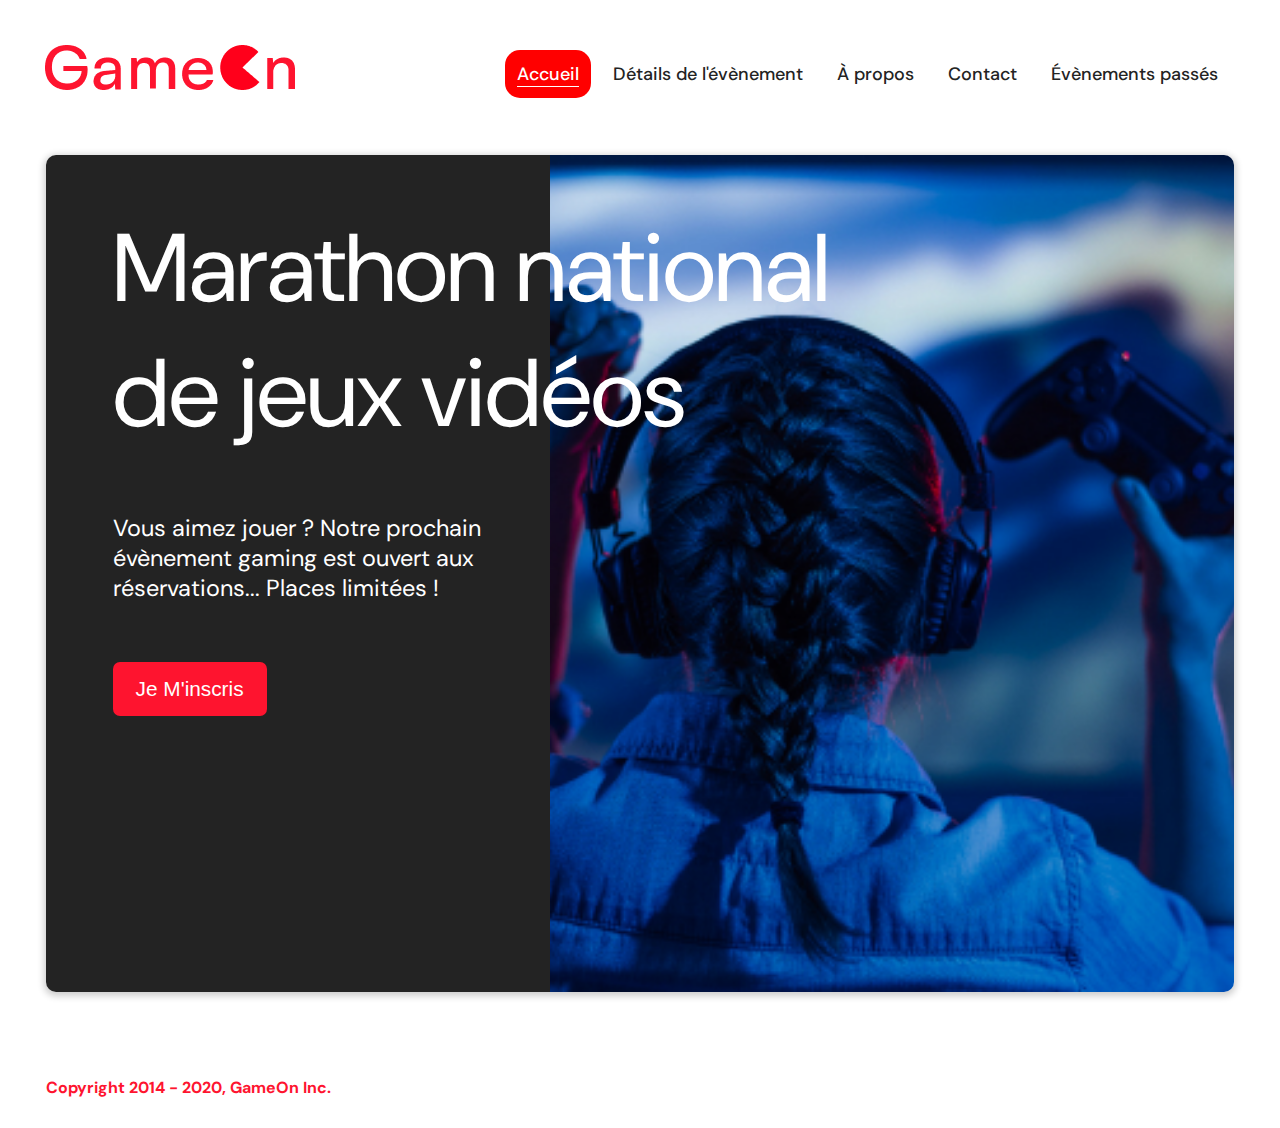
<file: index.html>
<!DOCTYPE html>
<html lang="en">
  <head>
    <meta charset="utf-8" />
    <title>Reservation</title>
    <meta name="viewport" content="width=device-width,initial-scale=1" />
    <link rel="stylesheet" href="./styles/modal.css" />
    <link rel="stylesheet" href="https://cdnjs.cloudflare.com/ajax/libs/font-awesome/4.7.0/css/font-awesome.min.css">
    <link
      href="https://fonts.googleapis.com/css?family=DM+Sans"
      rel="stylesheet"
    />
  </head>
  <body>
    <header class="topnav" id="myTopnav">
      <div class="header-logo">
        <img alt="logo" src="./images/Logo.png" />
      </div>
      <div class="main-navbar">      
        <a href="#" class="active"><span class="linkUnderline">Accueil</span></a>
        <a href="#"><span class="linkUnderline">Détails de l'évènement</span></a>
        <a href="#"><span class="linkUnderline">À propos</span></a>
        <a href="#"><span class="linkUnderline">Contact</span></a>
        <a href="#"><span class="linkUnderline">Évènements passés</span></a>
        <a href="javascript:void(0);" class="icon" onclick="editNav()">
          <i class="fa fa-bars"></i>
        </a>
      </div>
    </header>
    <main>
      <section class="hero-section">
        <div class="hero-content">
          <h1 class="hero-headline">
            Marathon national<br>
            de jeux vidéos
          </h1>
          <p class="hero-text">
            Vous aimez jouer ? Notre prochain évènement gaming est ouvert
            aux réservations... Places limitées !
          </p>
          <button class="btn-signup modal-btn">
            je m'inscris
          </button>
        </div>
        <div class="hero-img">
          <img src="./images/bg_img.jpg" alt="img" />
        </div>
        <button class="btn-signup modal-btn">
          je m'inscris
        </button>
      </section>

      <div class="bground">
        <div class="content" id="modalContent">
          <span class="close"></span>
          <div class="modal-body">
            <form
              name="reserve"
              action="index.html"
              method="get"
              novalidate
              onsubmit="return validate();"
              id="formulaire"
            >
              <div
                class="formData">
                <label for="first">Prénom</label><br>
                <input
                  class="text-control"
                  type="text"
                  id="first"
                  name="first"
                /><br>
                <div id="firstError" class="error"></div>
              </div>
              <div
                class="formData">
                <label for="last">Nom</label><br>
                <input
                  class="text-control"
                  type="text"
                  id="last"
                  name="last"
                /><br>
                <div id="lastError" class="error"></div>
              </div>
              <div
                class="formData">
                <label for="email">E-mail</label><br>
                <input
                  class="text-control"
                  type="email"
                  id="email"
                  name="email"
                /><br>
                <div id="emailError" class="error"></div>
              </div>
              <div
                class="formData">
                <label for="birthdate">Date de naissance</label><br>
                <input
                  class="text-control"
                  type="date"
                  id="birthdate"
                  name="birthdate"
                /><br>
                <div id="birthdateError" class="error"></div>
              </div>
              <div
                class="formData">
                <label for="quantity">À combien de tournois GameOn avez-vous déjà participé ?</label><br>
                <input 
                  type="number" 
                  class="text-control" 
                  id="quantity" 
                  name="quantity"
                  min="0" 
                  max="99"
                  />
                  <div id="quantityError" class="error"></div>
              </div>
              <p class="text-label">Dans quelle ville ?</p>
              <div
                class="formData">
                <input
                  class="checkbox-input"
                  type="radio"
                  id="location1"
                  name="location"
                  value="New York"
                />
                <label class="checkbox-label" for="location1">
                  <span class="checkbox-icon"></span>
                  New York</label
                >
                <input
                  class="checkbox-input"
                  type="radio"
                  id="location2"
                  name="location"
                  value="San Francisco"
                />
                <label class="checkbox-label" for="location2">
                  <span class="checkbox-icon"></span>
                  San Francisco</label
                >
                <input
                  class="checkbox-input"
                  type="radio"
                  id="location3"
                  name="location"
                  value="Seattle"
                />
                <label class="checkbox-label" for="location3">
                  <span class="checkbox-icon"></span>
                  Seattle</label
                >
                <input
                  class="checkbox-input"
                  type="radio"
                  id="location4"
                  name="location"
                  value="Chicago"
                />
                <label class="checkbox-label" for="location4">
                  <span class="checkbox-icon"></span>
                  Chicago</label
                >
                <input
                  class="checkbox-input"
                  type="radio"
                  id="location5"
                  name="location"
                  value="Boston"
                />
                <label class="checkbox-label" for="location5">
                  <span class="checkbox-icon"></span>
                  Boston</label
                >
                <input
                  class="checkbox-input"
                  type="radio"
                  id="location6"
                  name="location"
                  value="Portland"
                />
                <label class="checkbox-label" for="location6">
                  <span class="checkbox-icon"></span>
                  Portland</label
                >
                <div id="cityError" class="error"></div>
              </div>

              <div
                class="formData">
                <input
                  class="checkbox-input"
                  type="checkbox"
                  id="checkbox1"
                  checked
                />
                <label class="checkbox2-label" for="checkbox1">
                  <span class="checkbox-icon"></span>
                  J'ai lu et j'accepte les conditions d'utilisation.
                </label>
                <br>
                <div id="checkbox1Error" class="error"></div>
                <input class="checkbox-input" type="checkbox" id="checkbox2" />
                <label class="checkbox2-label" for="checkbox2">
                  <span class="checkbox-icon"></span>
                  Je souhaite être prévenu des prochains évènements.
                </label>
                <br>
              </div>
              <input 
                class="button btn-submit"
                type="submit"
                value="C'est parti"
              />
              <div id="formulaireError" class="error"></div>              
            </form>
            </div>
          </div>
          <div id="validation">
            <span class="close" id="closeValidationByBtn"></span>
            <p>Merci !<br>
              Votre réservation a été reçue.</p>
            <input 
              class="button btn-submit"
              id="closeValidationByCross"
              type="button"
              value="Fermer"
            />
        </div>
      </div>
    </main>
    <footer>
      <p class="copyrights">
        Copyright 2014 - 2020, GameOn Inc.
      </p>
    </footer>
    <script src="./js/modal.js"></script>
  </body>
</html>
</file>
<file: styles/modal.css>
:root {
  --font-default: "DM Sans", Arial, Helvetica, sans-serif;
  --font-slab: var(--font-default);
  --modal-duration: 0.8s;
}
* {
  box-sizing: border-box;
  margin: 0;
  padding: 0;
}
/* Landing Page */

body {
  margin: 0;
  display: flex;
  flex-direction: column;
  font-family: var(--font-default);
  font-size: 18px;
  max-width: 1300px;
  margin: 0 auto;
}

p {
  margin-bottom: 0;
  padding: 0.5vw;
}

img {
  padding-right: 1rem;
}

.topnav {
  overflow: hidden;
  margin: 3.5%;
}
.header-logo {
    float: left;
}
.main-navbar {
    float: right;
}
.topnav a {
  float: left;
  display: block;
  color: #232323;
  text-align: center;
  padding: 12px 12px;
  margin: 5px;
  text-decoration: none;
  font-size: 18px;
  font-family: "DM Sans", sans-serif;
  font-weight: 500;
}

.topnav a:hover {
  background-color: #ff0000;
  color: #ffffff;
  border-radius: 15px;
}

.linkUnderline{
  border-bottom: 1px solid white;
}

.topnav a.active {
  background-color: #ff0000;
  color: #ffffff;
  border-radius: 15px;
}

.topnav .icon {
  display: none;
}

@media screen and (max-width: 768px) {
  .topnav a {display: none;}
  .topnav a.icon {
    float: right;
    display: block;
  }
}

@media screen and (max-width: 768px) {
  .topnav.responsive {position: relative;}
  .topnav.responsive .icon {
    position: absolute;
    right: 0;
    top: 0;
  }
  .topnav.responsive a {
    float: none;
    display: block;
    text-align: left;
  }
}



 @media screen and (max-width: 540px) {
  .topnav a {display: none;}
  .topnav a.icon {
    float: right;
    display: block;
    margin-top: -15px;
  }
} 

main {
  font-size: 130%;
  font-weight: bolder;
  color: black;
  padding-top: 0.5vw;
  padding-left: 2vw;
  padding-right: 2vw;
  margin: 1px 20px 15px;
  border-radius: 2rem;
  text-align: justify;


}

.modal-btn {
  font-size: 145%;
  background: #fe142f;
  display: flex;
  margin: auto;
  padding: 2em;
  color: #fff;
  padding: 0.75rem 2.5rem;
  border-radius: 1rem;
  cursor: pointer;
}

.modal-btn:hover {
  background: #3876ac;
}

.footer {
  margin: 20px;
  padding: 10px;
  font-family: var(--font-slab);
}

/* Modal form */

.button {
  background: #fe142f;
  margin-top: 0.5em;
  padding: 1em;
  color: #fff;
  border-radius: 15px;
  cursor: pointer;
  font-size: 16px;
}

.button:hover {
  background: #3876ac;
}

.smFont {
  font-size: 16px;
}

.bground {
  display: none;
  position: fixed;
  z-index: 1;
  left: 0;
  top: 0;
  height: 100%;
  width: 100%;
  overflow: auto;
  background-color: rgba(26, 39, 156, 0.4);
}


.content {
  margin: 5% auto;
  width: 100%;
  max-width: 500px;
  animation-name: modalopen;
  animation-duration: var(--modal-duration);
  background: #232323;
  border-radius: 10px;
  overflow: hidden;
  position: relative;
  color: #fff;
  padding-top: 10px;
}

.modal-body {
  padding: 15px 8%;
  margin: 15px auto;
}

label {
  font-family: var(--font-default);
  font-size: 14px;
  font-weight: normal;
  display: inline-block;
  margin-bottom: 11px;
}
input {
  padding: 8px;
  border: 0.8px solid #ccc;
  outline: none;
}
.text-control {
  margin: 0;
  padding: 8px;
  width: 100%;
  border-radius: 8px;
  font-size: 18px;
  height: 64px;
}
.formData[data-error]::after {
  content: attr(data-error);
  font-size: 0.4em;
  color: #e54858;
  display: block;
  margin-top: 7px;
  margin-bottom: 7px;
  text-align: right;
  line-height: 0.3;
  opacity: 0;
  transition: 0.3s;
}

.formData[data-error-visible="true"]::after {
  opacity: 1;
}
.formData[data-error-visible="true"] .text-control {
  border: 2px solid #e54858;
}
/* 
input[data-error]::after {
    content: attr(data-error);
    font-size: 0.4em;
    color: red;
} */

.error{
font-family: Roboto;
font-size: 10px;
font-style: normal;
font-weight: 400;
line-height: 14px;
letter-spacing: 0em;
margin-top: 5px;
text-align: left;
color: #FF4E60;
}

#formulaireError{
  text-align: center;
}

.checkbox-label,
.checkbox2-label {
  position: relative;
  margin-left: 36px;
  font-size: 12px;
  font-weight: normal;
}
.checkbox-label .checkbox-icon,
.checkbox2-label .checkbox-icon {
  display: block;
  width: 20px;
  height: 20px;
  border: 2px solid #279e7a;
  border-radius: 50%;
  text-indent: 29px;
  white-space: nowrap;
  position: absolute;
  left: -30px;
  top: -1px;
  transition: 0.3s;
}
.checkbox-label .checkbox-icon::after,
.checkbox2-label .checkbox-icon::after {
  content: "";
  width: 13px;
  height: 13px;
  background-color: #279e7a;
  border-radius: 50%;
  text-indent: 29px;
  white-space: nowrap;
  position: absolute;
  left: 50%;
  top: 50%;
  transform: translate(-50%, -50%);
  transition: 0.3s;
  opacity: 0;
}
.checkbox-input {
  display: none;
}
.checkbox-input:checked + .checkbox-label .checkbox-icon::after,
.checkbox-input:checked + .checkbox2-label .checkbox-icon::after {
  opacity: 1;
}
.checkbox-input:checked + .checkbox2-label .checkbox-icon {
  background: #279e7a;
}
.checkbox2-label .checkbox-icon {
  border-radius: 4px;
  border: 0;
  background: #c4c4c4;
}
.checkbox2-label .checkbox-icon::after {
  width: 7px;
  height: 4px;
  border-radius: 2px;
  background: transparent;
  border: 2px solid transparent;
  border-bottom-color: #fff;
  border-left-color: #fff;
  transform: rotate(-55deg);
  left: 21%;
  top: 19%;
}
.close {
  position: absolute;
  right: 15px;
  top: 15px;
  width: 32px;
  height: 32px;
  opacity: 1;
  cursor: pointer;
  transform: scale(0.7);
}
.close:before,
.close:after {
  position: absolute;
  left: 15px;
  content: " ";
  height: 33px;
  width: 3px;
  background-color: #fff;
}
.close:before {
  transform: rotate(45deg);
}
.close:after {
  transform: rotate(-45deg);
}
.btn-submit,
.btn-signup {
  background: #fe142f;
  display: block;
  margin: 0 auto;
  border-radius: 7px;
  font-size: 1rem;
  padding: 12px 82px;
  color: #fff;
  cursor: pointer;
  border: 0;
}

#validation {
  display: none;
  margin: 5% auto;
  height: 100%;
  max-height: 850px;
  width: 100%;
  max-width: 500px;
  animation-name: modalopen;
  animation-duration: var(--modal-duration);
  background: #232323;
  border-radius: 10px;
  overflow: hidden;
  position: relative;
  color: #fff;
  padding-top: 10px;
}

#validation p {
  font-weight: 400;
  font-size: 2.25rem;
  text-align: center;
  display: flex;
  align-items: center;
  height: 100%;
  padding-bottom: 57px;
  margin: 0 50px;
}
#validation .btn-submit{
  position: absolute;
  bottom: 17px;
  left: 0;
  right: 0;
  margin: 0 auto;
}

/* custom select styles */
.custom-select {
  position: relative;
  font-family: Arial;
  font-size: 1.1rem;
  font-weight: normal;
}

.custom-select select {
  display: none;
}
.select-selected {
  background-color: #fff;
}

/* Style the arrow inside the select element: */
.select-selected:after {
  position: absolute;
  content: "";
  top: 10px;
  right: 13px;
  width: 11px;
  height: 11px;
  border: 3px solid transparent;
  border-bottom-color: #f00;
  border-left-color: #f00;
  transform: rotate(-48deg);
  border-radius: 5px 0 5px 0;
}

/* Point the arrow upwards when the select box is open (active): */
.select-selected.select-arrow-active:after {
  transform: rotate(135deg);
  top: 13px;
}

.select-items div,
.select-selected {
  color: #000;
  padding: 11px 16px;
  border: 1px solid transparent;
  border-color: transparent transparent rgba(0, 0, 0, 0.1) transparent;
  cursor: pointer;
  border-radius: 8px;
  height: 48px;
}

/* Style items (options): */
.select-items {
  position: absolute;
  background-color: #fff;
  top: 89%;
  left: 0;
  right: 0;
  z-index: 99;
}

/* Hide the items when the select box is closed: */
.select-hide {
  display: none;
}

.select-items div:hover,
.same-as-selected {
  background-color: rgba(0, 0, 0, 0.1);
}
/* custom select end */
.text-label {
  font-weight: normal;
  font-size: 14px;
  margin-top: 10px;
}
.hero-section {
  min-height: 93vh;
  border-radius: 10px;
  display: grid;
  grid-template-columns: repeat(12, 1fr);
  overflow: hidden;
  box-shadow: 0 2px 7px 2px rgba(0, 0, 0, 0.2);
  margin-bottom: 10px;
}
.hero-content {
  padding: 51px 67px;
  grid-column: span 4;
  background: #232323;
  color: #fff;
  position: relative;
  text-align: left;
  min-width: 424px;
}
.hero-content::after {
  content: "";
  width: 100%;
  height: 100%;
  background: #232323;
  position: absolute;
  right: -80px;
  top: 0;
}
.hero-content > * {
  position: relative;
  z-index: 1;
}
.hero-headline {
  font-size: 6rem;
  font-weight: normal;
  white-space: nowrap;
}
.hero-text {
  width: 146%;
  font-weight: normal;
  margin-top: 57px;
  padding: 0;
}
.btn-signup {
  outline: none;
  text-transform: capitalize;
  font-size: 1.3rem;
  padding: 15px 23px;
  margin: 0;
  margin-top: 59px;
}
.hero-img {
  grid-column: span 8;
}
.hero-img img {
  width: 100%;
  height: 100%;
  display: block;
  padding: 0;
  object-fit: cover;
}
.copyrights {
  color: #fe142f;
  padding: 0;
  font-size: 1rem;
  margin: 60px 0 30px;
  font-weight: bolder;
}
.hero-section > .btn-signup {
  display: none;
}
footer {
  padding-left: 2vw;
  padding-right: 2vw;
  margin: 0 20px;
}
@media screen and (max-width: 800px) {

  .text-control {
    height: 50px;
  }

  .hero-section {
    display: block;
    box-shadow: unset;
  }
  .hero-content {
    background: #fff;
    color: #000;
    padding: 20px;
  }
  .hero-content::after {
    content: unset;
  }
  .hero-content .btn-signup {
    display: none;
  }
  .hero-headline {
    font-size: 3rem;
    white-space: normal;
  }
  .hero-text {
    width: unset;
    font-size: 1rem;
  }
  .hero-img img {
    border-radius: 10px;
    margin-top: 40px;
  }
  .hero-section > .btn-signup {
    display: block;
    margin: 32px auto 10px;
    padding: 12px 35px;
  }
  .copyrights {
    margin-top: 50px;
    text-align: center;
  }
}

@media screen and (min-width: 800px) and (max-width: 1024px) {
  .hero-headline{
    font-size: 4.5rem;
  }
}

@keyframes modalopen {
  from {
    opacity: 0;
    transform: translateY(-150px);
  }
  to {
    opacity: 1;
  }
}
</file>
